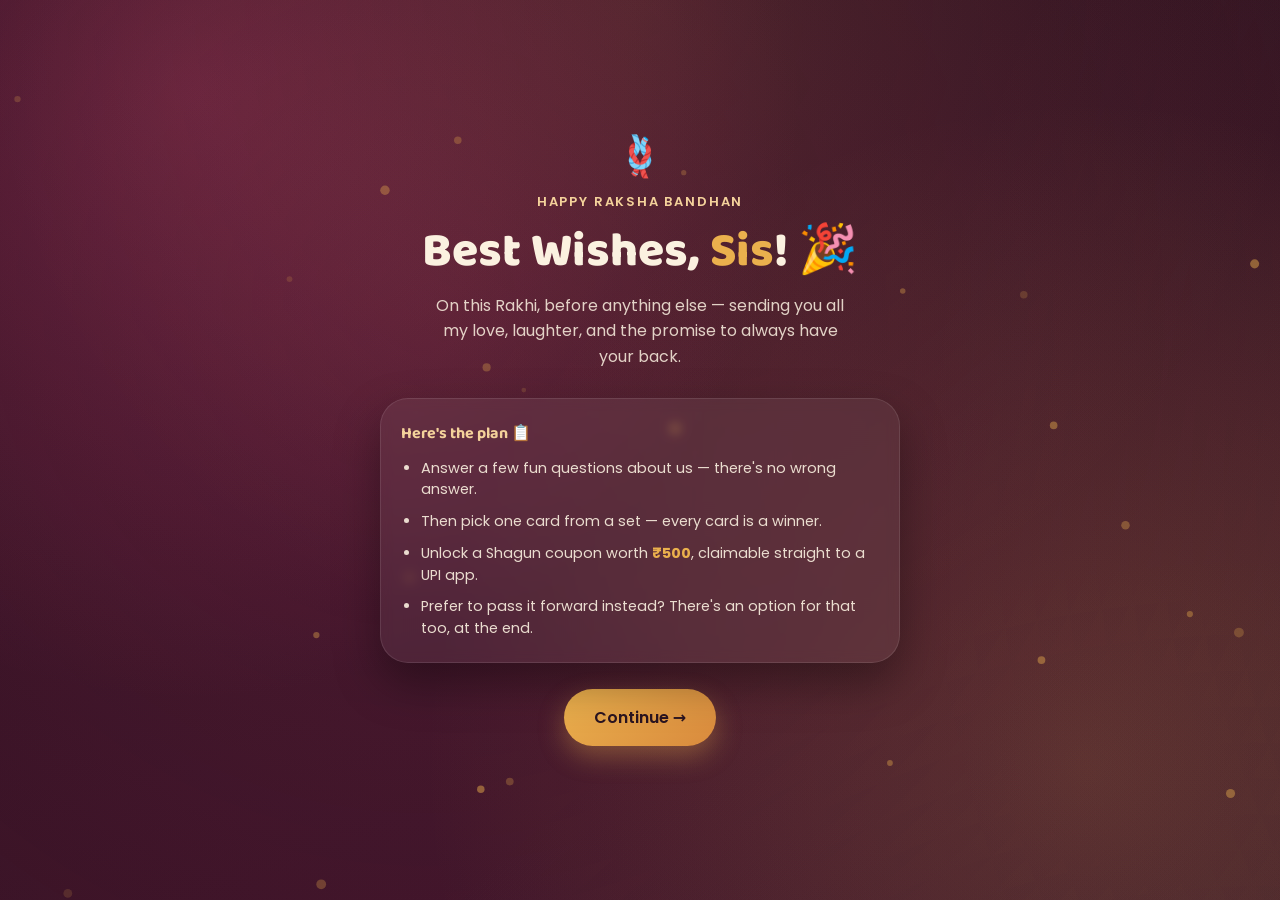
<file: index.html>
<!DOCTYPE html>
<html lang="en">
<head>
<meta charset="UTF-8" />
<meta name="viewport" content="width=device-width, initial-scale=1.0" />
<title>A Little Something For You 💛</title>

<!--
  ============================================================
  OPEN GRAPH TAGS — this is what shows up as the preview card
  when you paste the link into WhatsApp.
  1. Update og:title / og:description with your own words.
  2. Update og:url to your final live URL once deployed.
  3. Put a square-ish image (1200x630 works best) named
     "og-image.jpg" in this same folder, or change the path below.
  ============================================================
-->
<meta property="og:type" content="website" />
<meta property="og:title" content="A little Shagun is waiting for you 💛" />
<meta property="og:description" content="Answer a few questions and unlock your surprise..." />
<meta property="og:image" content="og-image.jpg" />
<meta property="og:url" content="https://yourusername.github.io/shagun-for-sis/" />
<meta name="twitter:card" content="summary_large_image" />

<link rel="preconnect" href="https://fonts.googleapis.com">
<link rel="preconnect" href="https://fonts.gstatic.com" crossorigin>
<link href="https://fonts.googleapis.com/css2?family=Baloo+2:wght@500;600;700;800&family=Poppins:wght@400;500;600;700&display=swap" rel="stylesheet">

<link rel="stylesheet" href="style.css" />
</head>
<body>

<!-- floating festive background layers, purely decorative -->
<div class="bg-glow" aria-hidden="true"></div>
<div class="bg-shimmer" aria-hidden="true"></div>
<canvas id="petals" aria-hidden="true"></canvas>
<div id="festive-icons" class="festive-icons" aria-hidden="true"></div>

<main>

  <!-- ============ SCREEN 0: BEST WISHES + WELCOME / DISCLAIMER ============ -->
  <section id="screen-welcome" class="screen active">
    <div class="wishes-badge" aria-hidden="true">🪢</div>
    <div class="eyebrow">happy raksha bandhan</div>
    <h1>Best Wishes, <span class="highlight" id="welcome-name">Sis</span>! 🎉</h1>
    <p class="sub">On this Rakhi, before anything else — sending you all my love,
      laughter, and the promise to always have your back.</p>

    <div class="disclaimer-card">
      <div class="disclaimer-title">Here's the plan 📋</div>
      <ul class="disclaimer-list">
        <li>Answer a few fun questions about us — there's no wrong answer.</li>
        <li>Then pick one card from a set — every card is a winner.</li>
        <li>Unlock a Shagun coupon worth <strong>₹<span id="welcome-amount">500</span></strong>, claimable straight to a UPI app.</li>
        <li>Prefer to pass it forward instead? There's an option for that too, at the end.</li>
      </ul>
    </div>

    <button id="btn-welcome-continue" class="btn btn-primary">Continue →</button>
  </section>

  <!-- ============ SCREEN 1: HERO ============ -->
  <section id="screen-hero" class="screen">
    <div class="eyebrow">a little something · just for you</div>
    <h1 id="hero-name">Hey <span class="highlight">Sis</span> 👋</h1>
    <p class="sub">Before I give you your Shagun, you've got to earn it.
      Think you know me well enough?</p>
    <button id="btn-start" class="btn btn-primary">Let's Play →</button>
  </section>

  <!-- ============ SCREEN 2: QUIZ ============ -->
  <section id="screen-quiz" class="screen">
    <div class="progress-track">
      <div id="progress-fill" class="progress-fill"></div>
    </div>
    <div class="quiz-counter"><span id="q-current">1</span> / <span id="q-total">–</span></div>

    <div id="quiz-card" class="quiz-card">
      <h2 id="q-text" class="q-text">Loading question…</h2>
      <div id="q-options" class="q-options"></div>
    </div>

    <p id="q-feedback" class="q-feedback" aria-live="polite"></p>
  </section>

  <!-- ============ SCREEN 3: SHAGUN CARD GAME ============ -->
  <section id="screen-shagun" class="screen">
    <div class="eyebrow">round complete 🎉</div>
    <h1>Pick a Card</h1>
    <p class="sub">One of these has your Shagun hidden inside. Go on, pick any one.</p>

    <div id="card-grid" class="card-grid"></div>

    <button id="btn-notify-fallback" class="btn btn-ghost notify-fallback" hidden>
      🔔 Tap to notify on WhatsApp
    </button>
  </section>

  <!-- ============ SCREEN 4: REVEAL / UPI CLAIM ============ -->
  <section id="screen-reveal" class="screen">
    <div class="reveal-note">
      <div class="reveal-shine" aria-hidden="true"></div>
      <div class="reveal-amount">₹<span id="reveal-amount-num">500</span></div>
      <div class="reveal-caption">Shagun unlocked!</div>
    </div>
    <p class="sub" id="reveal-message">You picked well. This one's yours — with all my love.</p>

    <button id="btn-claim" class="btn btn-primary btn-upi">Claim via UPI 💸</button>
    <p class="upi-hint">Opens your UPI app (GPay / PhonePe / Paytm) with the amount pre-filled.</p>

    <!-- ---- NGO / donate-instead option (configured in config.js) ---- -->
    <div id="ngo-block" class="ngo-block" hidden>
      <p class="ngo-message" id="ngo-message"></p>
      <a id="btn-ngo" class="btn btn-outline" href="#" target="_blank" rel="noopener noreferrer">Donate instead</a>
    </div>

    <button id="btn-share" class="btn btn-ghost">Share this with someone else 💌</button>
  </section>

</main>

<!--
  ============================================================
  1. config.js  → your personal details: name, questions, UPI ID
  2. data.js    → shared helpers (reads config.js + admin.html edits)
  3. script.js  → the app logic (quiz flow, card game, UPI link)
  You only need to touch config.js (or admin.html) for day-to-day edits.
  ============================================================
-->
<script src="config.js"></script>
<script src="data.js"></script>
<script src="script.js"></script>
</body>
</html>
</file>
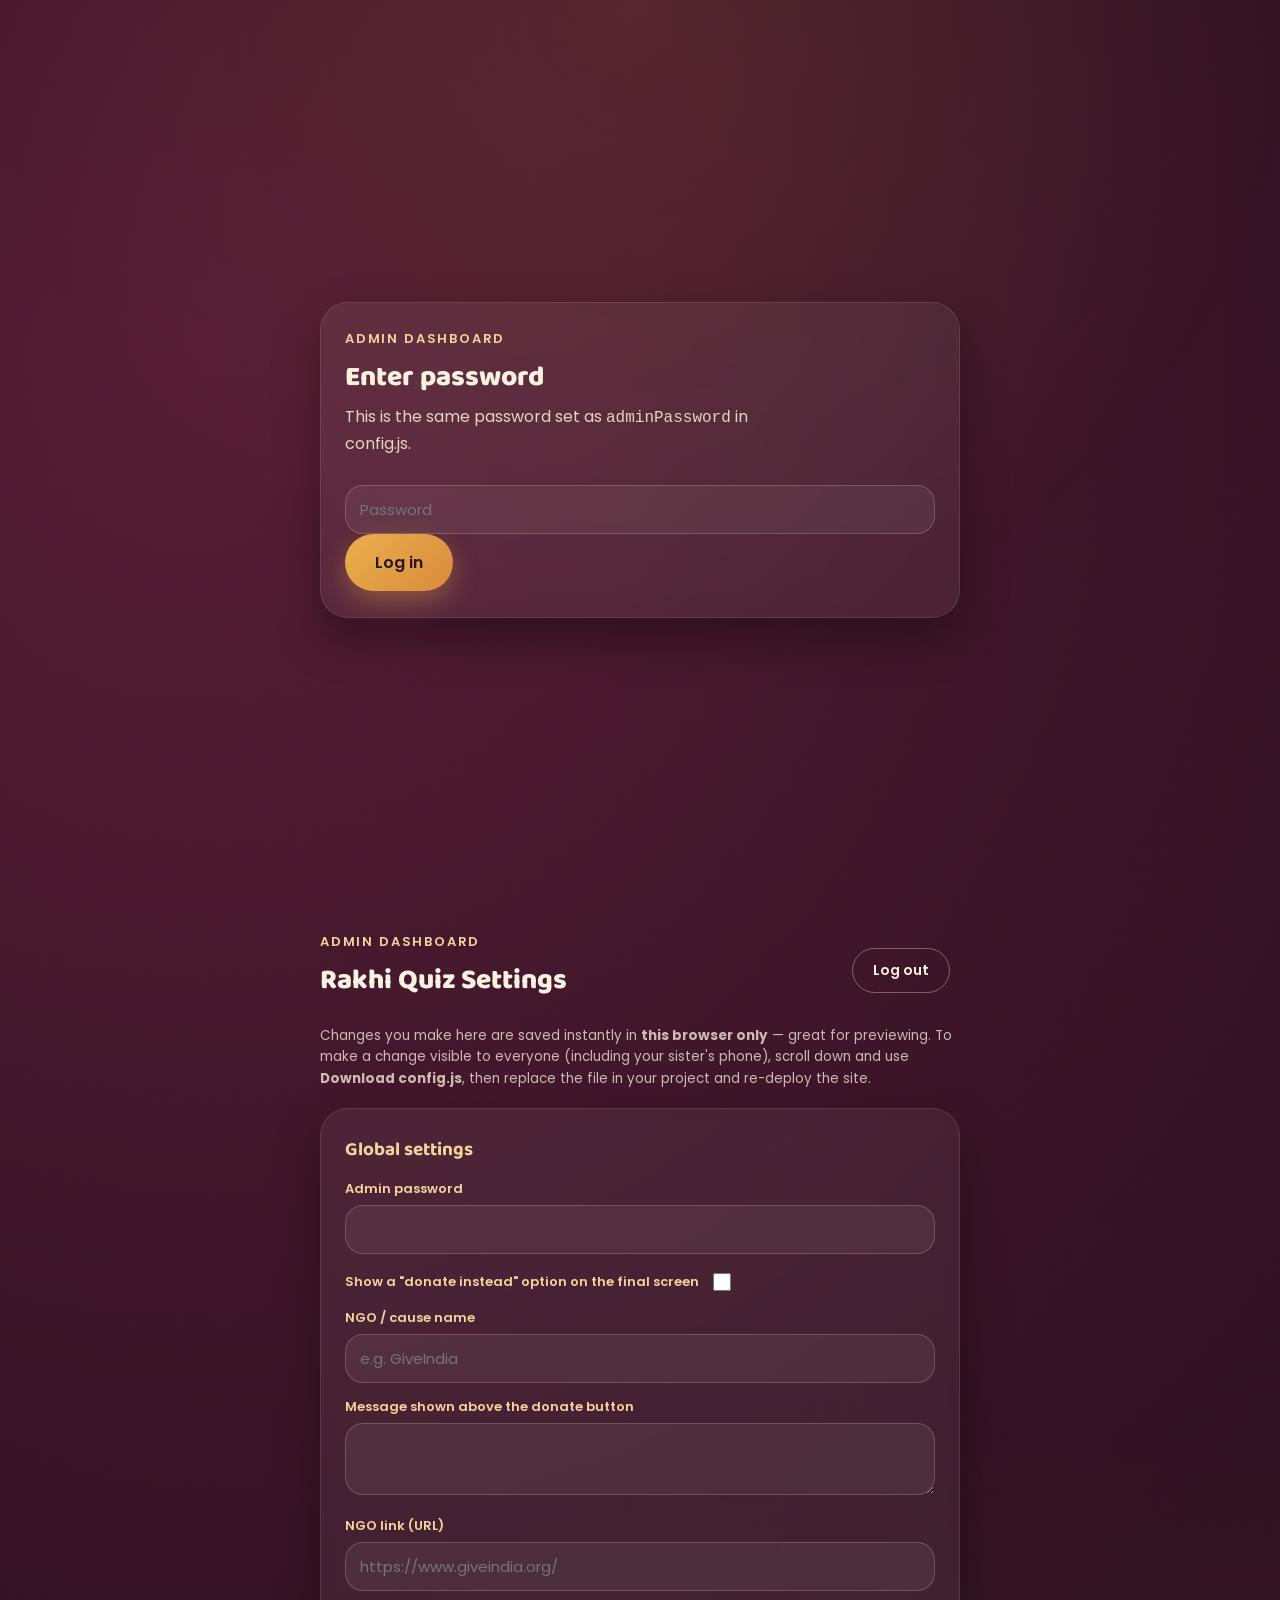
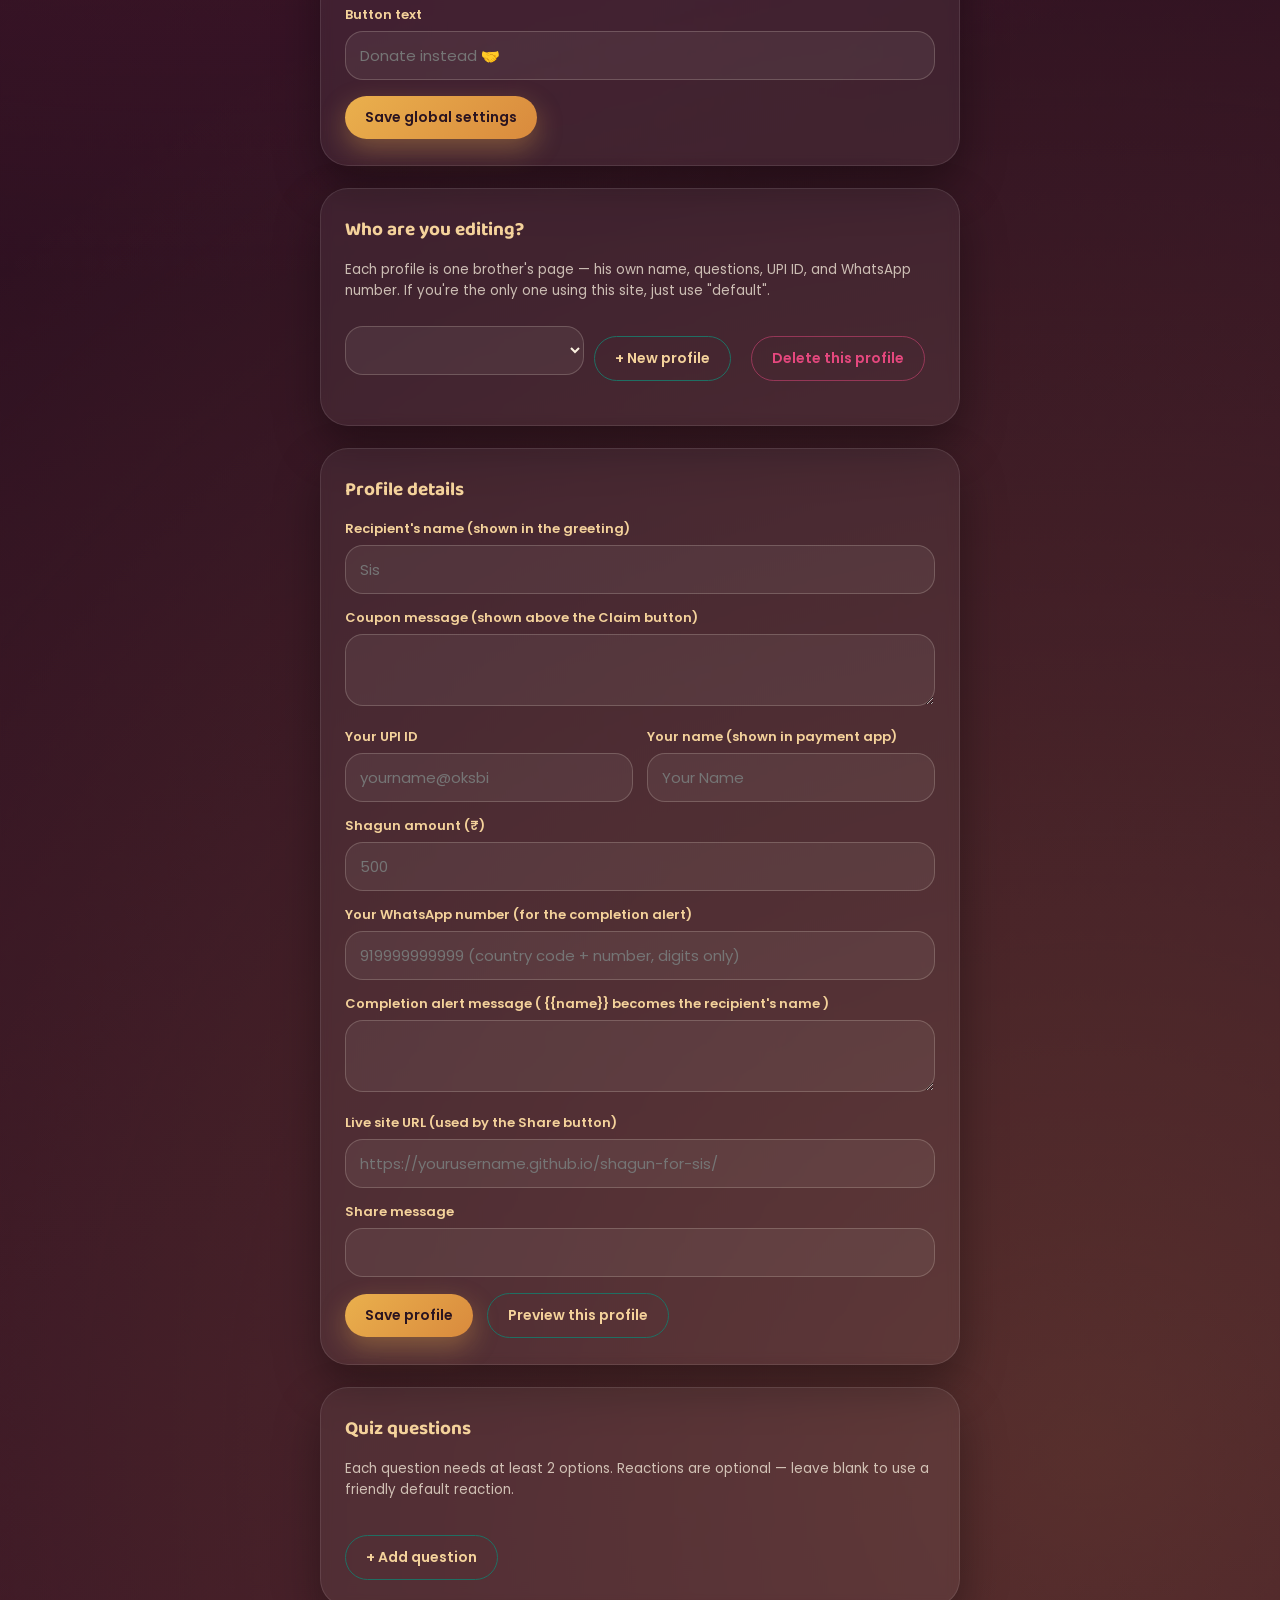
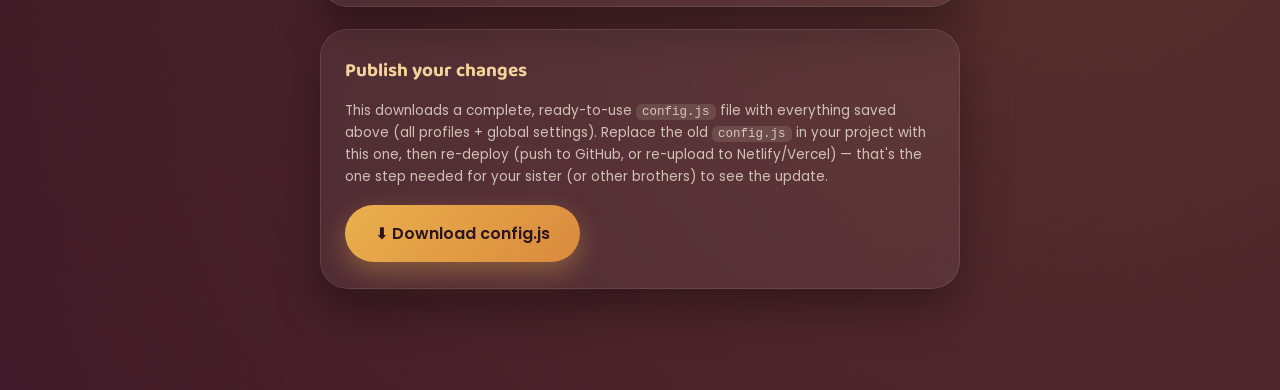
<file: admin.html>
<!DOCTYPE html>
<html lang="en">
<head>
<meta charset="UTF-8" />
<meta name="viewport" content="width=device-width, initial-scale=1.0" />
<title>Admin — Rakhi Quiz Settings</title>
<meta name="robots" content="noindex, nofollow" />

<link rel="preconnect" href="https://fonts.googleapis.com">
<link rel="preconnect" href="https://fonts.gstatic.com" crossorigin>
<link href="https://fonts.googleapis.com/css2?family=Baloo+2:wght@500;600;700;800&family=Poppins:wght@400;500;600;700&display=swap" rel="stylesheet">

<link rel="stylesheet" href="style.css" />
<link rel="stylesheet" href="admin.css" />
</head>
<body class="admin-body">

<div class="bg-glow" aria-hidden="true"></div>

<!-- ============ LOGIN GATE ============ -->
<main id="admin-login" class="admin-screen">
  <div class="admin-card admin-login-card">
    <div class="eyebrow">admin dashboard</div>
    <h1 class="admin-h1">Enter password</h1>
    <p class="sub">This is the same password set as <code>adminPassword</code> in config.js.</p>
    <input id="login-password" type="password" class="admin-input" placeholder="Password" autocomplete="current-password" />
    <p id="login-error" class="admin-error" hidden>That password doesn't match. Try again.</p>
    <button id="btn-login" class="btn btn-primary">Log in</button>
  </div>
</main>

<!-- ============ DASHBOARD (hidden until logged in) ============ -->
<main id="admin-dashboard" class="admin-screen" hidden>

  <div class="admin-topbar">
    <div>
      <div class="eyebrow">admin dashboard</div>
      <h1 class="admin-h1">Rakhi Quiz Settings</h1>
    </div>
    <button id="btn-logout" class="btn btn-ghost admin-small-btn">Log out</button>
  </div>

  <p class="admin-help">
    Changes you make here are saved instantly in <strong>this browser only</strong> —
    great for previewing. To make a change visible to everyone (including your
    sister's phone), scroll down and use <strong>Download config.js</strong>,
    then replace the file in your project and re-deploy the site.
  </p>

  <!-- ---------- GLOBAL SETTINGS ---------- -->
  <section class="admin-card">
    <h2 class="admin-h2">Global settings</h2>

    <label class="admin-label">Admin password</label>
    <input id="field-admin-password" type="text" class="admin-input" />

    <div class="admin-toggle-row">
      <label class="admin-label" for="field-ngo-enabled">Show a "donate instead" option on the final screen</label>
      <input id="field-ngo-enabled" type="checkbox" />
    </div>

    <label class="admin-label">NGO / cause name</label>
    <input id="field-ngo-name" type="text" class="admin-input" placeholder="e.g. GiveIndia" />

    <label class="admin-label">Message shown above the donate button</label>
    <textarea id="field-ngo-message" class="admin-input admin-textarea" rows="2"></textarea>

    <label class="admin-label">NGO link (URL)</label>
    <input id="field-ngo-url" type="url" class="admin-input" placeholder="https://www.giveindia.org/" />

    <label class="admin-label">Button text</label>
    <input id="field-ngo-button" type="text" class="admin-input" placeholder="Donate instead 🤝" />

    <button id="btn-save-global" class="btn btn-primary admin-small-btn">Save global settings</button>
    <span id="save-global-confirm" class="admin-confirm" hidden>Saved ✓</span>
  </section>

  <!-- ---------- PROFILE PICKER ---------- -->
  <section class="admin-card">
    <h2 class="admin-h2">Who are you editing?</h2>
    <p class="admin-help">
      Each profile is one brother's page — his own name, questions, UPI ID,
      and WhatsApp number. If you're the only one using this site, just use
      "default".
    </p>
    <div class="admin-row">
      <select id="profile-select" class="admin-input"></select>
      <button id="btn-new-profile" class="btn btn-outline admin-small-btn">+ New profile</button>
      <button id="btn-delete-profile" class="btn btn-ghost admin-small-btn admin-danger">Delete this profile</button>
    </div>
    <p class="admin-help" id="profile-link-help"></p>
  </section>

  <!-- ---------- PROFILE DETAILS ---------- -->
  <section class="admin-card" id="profile-editor">
    <h2 class="admin-h2">Profile details</h2>

    <label class="admin-label">Recipient's name (shown in the greeting)</label>
    <input id="field-recipient-name" type="text" class="admin-input" placeholder="Sis" />

    <label class="admin-label">Coupon message (shown above the Claim button)</label>
    <textarea id="field-reveal-message" class="admin-input admin-textarea" rows="2"></textarea>

    <div class="admin-grid-2">
      <div>
        <label class="admin-label">Your UPI ID</label>
        <input id="field-upi-id" type="text" class="admin-input" placeholder="yourname@oksbi" />
      </div>
      <div>
        <label class="admin-label">Your name (shown in payment app)</label>
        <input id="field-payee-name" type="text" class="admin-input" placeholder="Your Name" />
      </div>
    </div>

    <label class="admin-label">Shagun amount (₹)</label>
    <input id="field-amount" type="number" min="0" class="admin-input" placeholder="500" />

    <label class="admin-label">Your WhatsApp number (for the completion alert)</label>
    <input id="field-whatsapp" type="text" class="admin-input" placeholder="919999999999 (country code + number, digits only)" />

    <label class="admin-label">Completion alert message ( {{name}} becomes the recipient's name )</label>
    <textarea id="field-notify-message" class="admin-input admin-textarea" rows="2"></textarea>

    <label class="admin-label">Live site URL (used by the Share button)</label>
    <input id="field-site-url" type="url" class="admin-input" placeholder="https://yourusername.github.io/shagun-for-sis/" />

    <label class="admin-label">Share message</label>
    <input id="field-share-message" type="text" class="admin-input" />

    <button id="btn-save-profile" class="btn btn-primary admin-small-btn">Save profile</button>
    <a id="btn-preview-profile" class="btn btn-outline admin-small-btn" href="#" target="_blank" rel="noopener">Preview this profile</a>
    <span id="save-profile-confirm" class="admin-confirm" hidden>Saved ✓</span>
  </section>

  <!-- ---------- QUESTIONS EDITOR ---------- -->
  <section class="admin-card">
    <h2 class="admin-h2">Quiz questions</h2>
    <p class="admin-help">Each question needs at least 2 options. Reactions are optional — leave blank to use a friendly default reaction.</p>
    <div id="questions-list"></div>
    <button id="btn-add-question" class="btn btn-outline admin-small-btn">+ Add question</button>
  </section>

  <!-- ---------- EXPORT ---------- -->
  <section class="admin-card">
    <h2 class="admin-h2">Publish your changes</h2>
    <p class="admin-help">
      This downloads a complete, ready-to-use <code>config.js</code> file with
      everything saved above (all profiles + global settings). Replace the
      old <code>config.js</code> in your project with this one, then
      re-deploy (push to GitHub, or re-upload to Netlify/Vercel) — that's the
      one step needed for your sister (or other brothers) to see the update.
    </p>
    <button id="btn-export" class="btn btn-primary">⬇ Download config.js</button>
  </section>

</main>

<script src="config.js"></script>
<script src="data.js"></script>
<script src="admin.js"></script>
</body>
</html>
</file>
<file: style.css>
/* ==========================================================
   TOKENS
   ========================================================== */
:root{
  --bg-deep:   #250f1c;
  --bg-deep-2: #3a1327;
  --gold:      #eab04d;
  --gold-soft: #f4d29b;
  --rani:      #e5487e;
  --teal:      #1f6f63;
  --cream:     #fbf1e0;
  --ink:       #2a1420;

  --font-display: 'Baloo 2', system-ui, sans-serif;
  --font-body: 'Poppins', system-ui, sans-serif;

  --radius-lg: 28px;
  --radius-md: 18px;
  --shadow-soft: 0 20px 45px rgba(0,0,0,0.35);
}

*{ box-sizing:border-box; }

html,body{
  margin:0; padding:0;
  min-height:100vh;
  background:
    radial-gradient(circle at 15% 10%, rgba(229,72,126,0.25), transparent 45%),
    radial-gradient(circle at 85% 85%, rgba(234,176,77,0.18), transparent 50%),
    linear-gradient(160deg, var(--bg-deep), var(--bg-deep-2));
  color: var(--cream);
  font-family: var(--font-body);
  overflow-x:hidden;
}

@media (prefers-reduced-motion: reduce){
  *{ animation-duration: 0.01ms !important; animation-iteration-count: 1 !important; transition-duration: 0.01ms !important; }
}

/* ambient glow + petals canvas, purely decorative, sit behind everything */
.bg-glow{
  position:fixed; inset:0; pointer-events:none; z-index:0;
  background: radial-gradient(circle at 50% 0%, rgba(234,176,77,0.10), transparent 60%);
}
#petals{ position:fixed; inset:0; z-index:0; pointer-events:none; }

/* slow-moving festive gradient wash — the "live wallpaper" effect */
.bg-shimmer{
  position:fixed; inset:-10%; z-index:0; pointer-events:none;
  background:
    radial-gradient(circle at 20% 20%, rgba(229,72,126,0.16), transparent 40%),
    radial-gradient(circle at 80% 30%, rgba(234,176,77,0.14), transparent 45%),
    radial-gradient(circle at 50% 90%, rgba(31,111,99,0.12), transparent 50%);
  background-size: 180% 180%;
  animation: shimmer-drift 22s ease-in-out infinite alternate;
}
@keyframes shimmer-drift{
  from{ background-position: 0% 0%, 100% 0%, 50% 100%; }
  to{ background-position: 20% 30%, 80% 40%, 40% 80%; }
}

/* floating rakhi / diya / thread glyphs drifting upward, everywhere */
.festive-icons{ position:fixed; inset:0; z-index:0; pointer-events:none; overflow:hidden; }
.festive-icon{
  position:absolute;
  bottom: -10%;
  font-size: var(--size, 20px);
  opacity: 0.5;
  animation-name: festive-rise;
  animation-timing-function: linear;
  animation-iteration-count: infinite;
  filter: drop-shadow(0 0 6px rgba(234,176,77,0.25));
}
@keyframes festive-rise{
  0%{ transform: translate(0, 10vh) rotate(0deg); opacity:0; }
  10%{ opacity:0.55; }
  90%{ opacity:0.5; }
  100%{ transform: translate(var(--drift, 0px), -120vh) rotate(25deg); opacity:0; }
}

main{
  position:relative; z-index:1;
  min-height:100vh;
  display:flex; align-items:center; justify-content:center;
  padding: 32px 20px 60px;
}

/* ==========================================================
   SCREENS
   ========================================================== */
.screen{
  display:none;
  flex-direction:column;
  align-items:center;
  text-align:center;
  max-width: 520px;
  width:100%;
  animation: rise 0.6s ease both;
}
.screen.active{ display:flex; }

@keyframes rise{
  from{ opacity:0; transform: translateY(18px); }
  to{ opacity:1; transform: translateY(0); }
}

.eyebrow{
  font-size: 13px;
  letter-spacing: 0.14em;
  text-transform: uppercase;
  color: var(--gold-soft);
  font-weight:600;
  margin-bottom: 14px;
}

h1{
  font-family: var(--font-display);
  font-weight: 800;
  font-size: clamp(32px, 8vw, 48px);
  margin: 0 0 14px;
  line-height:1.1;
}
.highlight{ color: var(--gold); }

.sub{
  font-size: 16px;
  line-height:1.6;
  color: rgba(251,241,224,0.85);
  max-width: 420px;
  margin: 0 0 28px;
}

/* ==========================================================
   BUTTONS
   ========================================================== */
.btn{
  font-family: var(--font-body);
  font-weight:600;
  font-size: 16px;
  padding: 16px 30px;
  border-radius: 999px;
  border:none;
  cursor:pointer;
  transition: transform 0.15s ease, box-shadow 0.15s ease, opacity 0.15s ease;
  -webkit-tap-highlight-color: transparent;
}
.btn:active{ transform: scale(0.97); }

.btn-primary{
  background: linear-gradient(135deg, var(--gold), #d98a3d);
  color: var(--ink);
  box-shadow: 0 10px 26px rgba(234,176,77,0.35);
}
.btn-primary:hover{ box-shadow: 0 14px 32px rgba(234,176,77,0.5); }

.btn-ghost{
  background: transparent;
  color: var(--cream);
  border: 1.5px solid rgba(251,241,224,0.35);
  margin-top: 18px;
}
.btn-ghost:hover{ border-color: var(--cream); }

.btn-outline{
  display:inline-block;
  background: transparent;
  color: var(--gold-soft);
  border: 1.5px solid var(--teal);
  text-decoration:none;
}
.btn-outline:hover{ background: rgba(31,111,99,0.18); }

.btn:disabled{ opacity:0.5; cursor:not-allowed; }

/* ==========================================================
   WELCOME / BEST WISHES SCREEN
   ========================================================== */
.wishes-badge{
  font-size: 40px;
  margin-bottom: 6px;
  animation: badge-sway 3.2s ease-in-out infinite;
}
@keyframes badge-sway{
  0%, 100%{ transform: rotate(-8deg); }
  50%{ transform: rotate(8deg); }
}

.disclaimer-card{
  text-align:left;
  width:100%;
  background: rgba(255,255,255,0.06);
  border: 1px solid rgba(255,255,255,0.10);
  backdrop-filter: blur(6px);
  border-radius: var(--radius-lg);
  padding: 22px 22px 22px 20px;
  margin-bottom: 26px;
  box-shadow: var(--shadow-soft);
}
.disclaimer-title{
  font-family: var(--font-display);
  font-weight:700;
  font-size:16px;
  margin-bottom:12px;
  color: var(--gold-soft);
}
.disclaimer-list{
  margin:0; padding-left: 20px;
  display:flex; flex-direction:column; gap:10px;
  font-size:14.5px; line-height:1.5;
  color: rgba(251,241,224,0.9);
}
.disclaimer-list strong{ color: var(--gold); }

/* ==========================================================
   QUIZ SCREEN
   ========================================================== */
.progress-track{
  width:100%; max-width:360px;
  height:8px; border-radius:999px;
  background: rgba(251,241,224,0.15);
  overflow:hidden;
  margin-bottom:10px;
}
.progress-fill{
  height:100%; width:0%;
  background: linear-gradient(90deg, var(--rani), var(--gold));
  transition: width 0.4s ease;
}
.quiz-counter{
  font-size:13px; color: rgba(251,241,224,0.6);
  margin-bottom: 22px;
  font-weight:500;
}

.quiz-card{
  background: rgba(255,255,255,0.06);
  border: 1px solid rgba(255,255,255,0.10);
  backdrop-filter: blur(6px);
  border-radius: var(--radius-lg);
  padding: 30px 24px;
  width:100%;
  box-shadow: var(--shadow-soft);
}

.q-text{
  font-family: var(--font-display);
  font-size: clamp(20px, 5vw, 26px);
  font-weight:700;
  margin: 0 0 22px;
  line-height:1.3;
}

.q-options{
  display:flex; flex-direction:column; gap:12px;
}

.q-option{
  font-family: var(--font-body);
  font-size:16px; font-weight:500;
  text-align:left;
  padding: 15px 18px;
  border-radius: var(--radius-md);
  border: 1.5px solid rgba(251,241,224,0.2);
  background: rgba(251,241,224,0.04);
  color: var(--cream);
  cursor:pointer;
  transition: all 0.15s ease;
}
.q-option:hover{ border-color: var(--gold); background: rgba(234,176,77,0.1); }
.q-option.chosen{ border-color: var(--rani); background: rgba(229,72,126,0.18); }
.q-option:disabled{ cursor:default; opacity:0.75; }

.q-feedback{
  margin-top: 18px;
  min-height: 20px;
  font-weight:600;
  color: var(--gold-soft);
}

/* ==========================================================
   SHAGUN CARD GRID  — signature element
   ========================================================== */
.card-grid{
  display:grid;
  grid-template-columns: repeat(3, 1fr);
  gap: 16px;
  width:100%;
  margin-top: 10px;
  perspective: 1000px;
}

.shagun-card{
  position:relative;
  aspect-ratio: 3/4;
  border-radius: var(--radius-md);
  cursor:pointer;
  transform-style: preserve-3d;
  transition: transform 0.6s cubic-bezier(.2,.9,.3,1.15);
}
.shagun-card.flipped{ transform: rotateY(180deg); pointer-events:none; }
.shagun-card.dim{ opacity:0.35; pointer-events:none; }

.card-face{
  position:absolute; inset:0;
  border-radius: var(--radius-md);
  backface-visibility:hidden;
  display:flex; align-items:center; justify-content:center;
  box-shadow: var(--shadow-soft);
}

/* face-down: envelope motif */
.card-back{
  background:
    repeating-linear-gradient(135deg, rgba(251,241,224,0.06) 0 2px, transparent 2px 14px),
    linear-gradient(160deg, var(--rani), #8f2352);
  border: 1.5px solid rgba(251,241,224,0.25);
}
.card-back::after{
  content:"✦";
  font-size: 28px;
  color: rgba(251,241,224,0.85);
}

/* face-up: revealed rupee note */
.card-front{
  background: linear-gradient(160deg, var(--gold), #c97f2f);
  transform: rotateY(180deg);
  flex-direction:column;
  color: var(--ink);
  font-family: var(--font-display);
}
.card-front .amt{ font-size: clamp(20px,6vw,26px); font-weight:800; }
.card-front .lbl{ font-size:11px; font-weight:600; letter-spacing:0.06em; text-transform:uppercase; }

/* ==========================================================
   REVEAL SCREEN
   ========================================================== */
.reveal-note{
  position:relative;
  width: 240px; max-width:70vw;
  aspect-ratio: 1/1;
  border-radius: 50%;
  background: radial-gradient(circle at 35% 30%, var(--gold-soft), var(--gold) 55%, #c07f34 100%);
  display:flex; flex-direction:column; align-items:center; justify-content:center;
  color: var(--ink);
  box-shadow: 0 0 0 8px rgba(234,176,77,0.15), var(--shadow-soft);
  margin-bottom: 24px;
  animation: pop 0.55s cubic-bezier(.2,.9,.3,1.4) both;
  overflow:hidden;
}
@keyframes pop{ from{ transform:scale(0.4); opacity:0; } to{ transform:scale(1); opacity:1; } }

.reveal-shine{
  position:absolute; inset:-40%;
  background: conic-gradient(from 0deg, transparent 0 80%, rgba(255,255,255,0.5) 90%, transparent 100%);
  animation: spin 3.5s linear infinite;
}
@keyframes spin{ to{ transform: rotate(360deg); } }

.reveal-amount{
  font-family: var(--font-display);
  font-size: 44px; font-weight:800;
  position:relative; z-index:1;
}
.reveal-caption{
  font-size:13px; font-weight:700; text-transform:uppercase; letter-spacing:0.08em;
  position:relative; z-index:1;
}

.btn-upi{ font-size:17px; padding:18px 34px; }
.upi-hint{
  font-size: 12.5px;
  color: rgba(251,241,224,0.55);
  margin-top: 10px;
}

/* ==========================================================
   NGO / DONATE-INSTEAD BLOCK
   ========================================================== */
.ngo-block{
  margin-top: 26px;
  padding-top: 22px;
  border-top: 1px dashed rgba(251,241,224,0.2);
  width:100%;
  max-width: 420px;
  display:flex; flex-direction:column; align-items:center;
}
.ngo-message{
  font-size: 14px;
  line-height:1.55;
  color: rgba(251,241,224,0.8);
  margin: 0 0 14px;
}

/* fallback notify button on the card-pick screen, hidden by default */
.notify-fallback{ font-size:14px; }

/* ==========================================================
   RESPONSIVE
   ========================================================== */
@media (max-width: 380px){
  .card-grid{ gap: 10px; }
  .quiz-card{ padding: 24px 18px; }
}
</file>
<file: admin.css>
/* ==========================================================
   ADMIN DASHBOARD STYLES
   Builds on top of style.css's color tokens.
   ========================================================== */

.admin-body{
  align-items: flex-start;
}

.admin-screen{
  position:relative; z-index:1;
  min-height:100vh;
  width:100%;
  display:flex;
  flex-direction:column;
  align-items:center;
  padding: 32px 20px 80px;
}

.admin-login-card{
  max-width: 380px;
  margin-top: 10vh;
  text-align:center;
}

.admin-card{
  width:100%;
  max-width: 640px;
  background: rgba(255,255,255,0.06);
  border: 1px solid rgba(255,255,255,0.10);
  backdrop-filter: blur(6px);
  border-radius: var(--radius-lg);
  padding: 26px 24px;
  margin-bottom: 22px;
  box-shadow: var(--shadow-soft);
  text-align:left;
}

.admin-h1{
  font-family: var(--font-display);
  font-size: 28px;
  font-weight: 800;
  margin: 4px 0 10px;
}
.admin-h2{
  font-family: var(--font-display);
  font-size: 19px;
  font-weight: 700;
  margin: 0 0 14px;
  color: var(--gold-soft);
}

.admin-topbar{
  width:100%; max-width:640px;
  display:flex; align-items:flex-start; justify-content:space-between;
  gap: 12px;
  margin-bottom: 18px;
}

.admin-help{
  font-size: 13.5px;
  line-height:1.6;
  color: rgba(251,241,224,0.75);
  max-width: 640px;
  width:100%;
  margin: 0 0 18px;
}
.admin-help code{
  background: rgba(251,241,224,0.12);
  padding: 1px 6px;
  border-radius: 6px;
  font-size:12.5px;
}

.admin-label{
  display:block;
  font-size: 13px;
  font-weight:600;
  color: var(--gold-soft);
  margin: 14px 0 6px;
}

.admin-input{
  width:100%;
  font-family: var(--font-body);
  font-size: 15px;
  padding: 12px 14px;
  border-radius: var(--radius-md);
  border: 1.5px solid rgba(251,241,224,0.2);
  background: rgba(251,241,224,0.06);
  color: var(--cream);
}
.admin-input:focus{ outline:none; border-color: var(--gold); }
.admin-textarea{ resize: vertical; font-family: var(--font-body); }

.admin-grid-2{
  display:grid;
  grid-template-columns: 1fr 1fr;
  gap: 14px;
}
@media (max-width: 480px){
  .admin-grid-2{ grid-template-columns: 1fr; }
}

.admin-row{
  display:flex; flex-wrap:wrap; align-items:center; gap: 10px;
  margin-top: 6px;
}
.admin-row .admin-input{ flex:1; min-width: 160px; }

.admin-toggle-row{
  display:flex; align-items:center; gap:10px;
  margin-top: 16px;
}
.admin-toggle-row input[type="checkbox"]{ width:18px; height:18px; }
.admin-toggle-row .admin-label{ margin:0; }

.admin-small-btn{
  font-size: 14px;
  padding: 11px 20px;
  margin-top: 16px;
  margin-right: 10px;
}

.admin-danger{ border-color: rgba(229,72,126,0.5); color: var(--rani); }
.admin-danger:hover{ border-color: var(--rani); }

.admin-confirm{
  font-size: 13px;
  font-weight:600;
  color: var(--gold);
  margin-left: 6px;
}

.admin-error{
  font-size: 13px;
  color: var(--rani);
  margin: -6px 0 12px;
}

/* ---------- questions editor ---------- */
.question-block{
  border: 1px solid rgba(251,241,224,0.15);
  border-radius: var(--radius-md);
  padding: 16px;
  margin-bottom: 16px;
  background: rgba(251,241,224,0.03);
}
.question-block-head{
  display:flex; align-items:center; justify-content:space-between;
  margin-bottom: 10px;
}
.question-block-head .admin-label{ margin:0; }

.option-row{
  display:flex; align-items:center; gap: 8px;
  margin-bottom: 8px;
}
.option-row .admin-input{ flex:1; }

.option-row .remove-btn,
.question-block-head .remove-btn{
  background: transparent;
  border: 1.5px solid rgba(229,72,126,0.4);
  color: var(--rani);
  border-radius: 8px;
  width: 30px; height: 30px;
  cursor:pointer;
  flex-shrink:0;
}
.option-row .remove-btn:hover,
.question-block-head .remove-btn:hover{ border-color: var(--rani); }

.add-option-btn{
  font-size: 13px;
  background: transparent;
  border: 1.5px dashed rgba(251,241,224,0.3);
  color: var(--cream);
  border-radius: 8px;
  padding: 8px 12px;
  cursor:pointer;
  margin-top: 4px;
}
.add-option-btn:hover{ border-color: var(--gold); }

.reactions-note{
  font-size: 12px;
  color: rgba(251,241,224,0.5);
  margin: 10px 0 4px;
}
</file>
